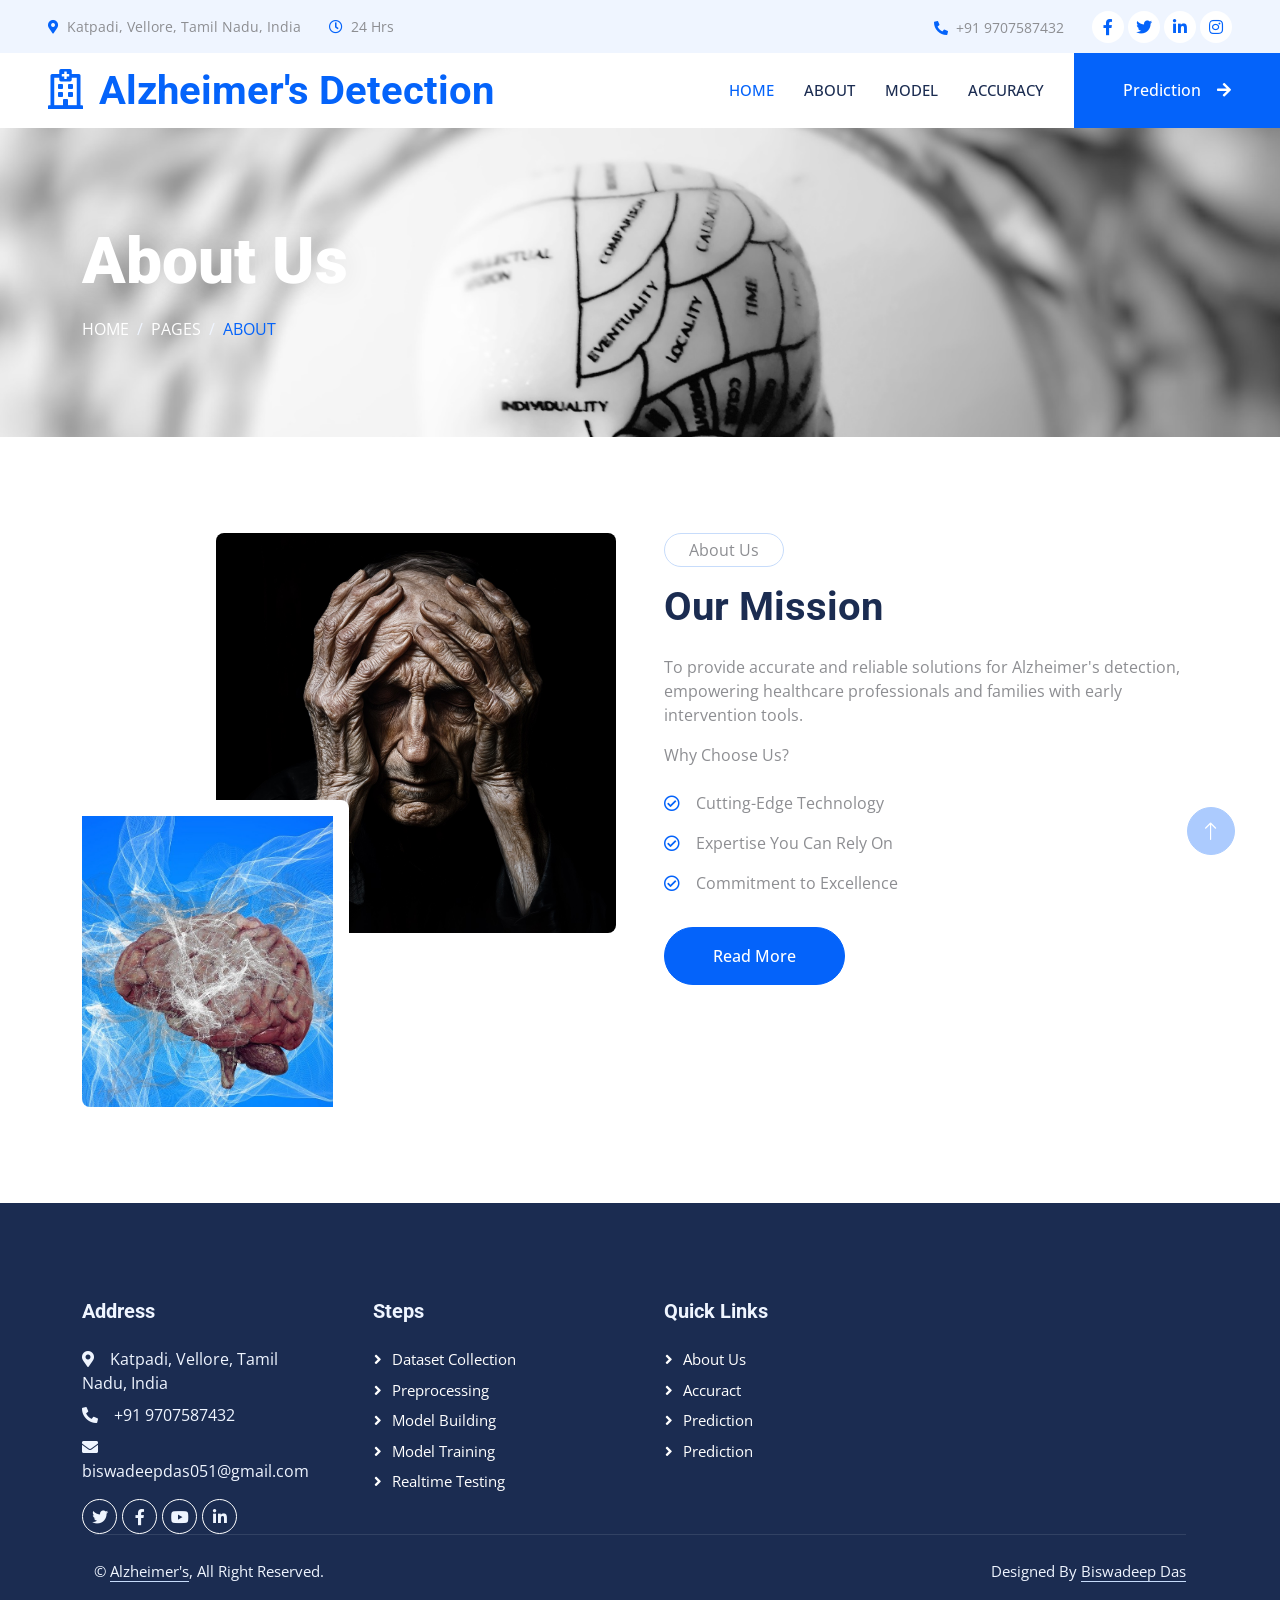
<file: templates/about.html>
<!DOCTYPE html>
<html lang="en">

<head>
    <meta charset="utf-8">
    <title>Alzheimer's Disease Detection</title>
    <meta content="width=device-width, initial-scale=1.0" name="viewport">
    <meta content="" name="keywords">
    <meta content="" name="description">

    <!-- Favicon -->
    <link href="../static/img/favicon.ico" rel="icon">

    <!-- Google Web Fonts -->
    <link rel="preconnect" href="https://fonts.googleapis.com">
    <link rel="preconnect" href="https://fonts.gstatic.com" crossorigin>
    <link href="https://fonts.googleapis.com/css2?family=Open+Sans:wght@400;500&family=Roboto:wght@500;700;900&display=swap" rel="stylesheet"> 

    <!-- Icon Font Stylesheet -->
    <link href="https://cdnjs.cloudflare.com/ajax/libs/font-awesome/5.10.0/css/all.min.css" rel="stylesheet">
    <link href="https://cdn.jsdelivr.net/npm/bootstrap-icons@1.4.1/font/bootstrap-icons.css" rel="stylesheet">

    <!-- Libraries Stylesheet -->
    <link href="../static/lib/animate/animate.min.css" rel="stylesheet">
    <link href="../static/lib/owlcarousel/assets/owl.carousel.min.css" rel="stylesheet">
    <link href="../static/lib/tempusdominus/css/tempusdominus-bootstrap-4.min.css" rel="stylesheet" />

    <!-- Customized Bootstrap Stylesheet -->
    <link href="../static/css/bootstrap.min.css" rel="stylesheet">

    <!-- Template Stylesheet -->
    <link href="../static/css/style.css" rel="stylesheet">
</head>

<body>
    <!-- Spinner Start -->
    <div id="spinner" class="show bg-white position-fixed translate-middle w-100 vh-100 top-50 start-50 d-flex align-items-center justify-content-center">
        <div class="spinner-grow text-primary" style="width: 3rem; height: 3rem;" role="status">
            <span class="sr-only">Loading...</span>
        </div>
    </div>
    <!-- Spinner End -->


    <!-- Topbar Start -->
    <div class="container-fluid bg-light p-0 wow fadeIn" data-wow-delay="0.1s">
        <div class="row gx-0 d-none d-lg-flex">
            <div class="col-lg-7 px-5 text-start">
                <div class="h-100 d-inline-flex align-items-center py-3 me-4">
                    <small class="fa fa-map-marker-alt text-primary me-2"></small>
                    <small>Katpadi, Vellore, Tamil Nadu, India</small>
                </div>
                <div class="h-100 d-inline-flex align-items-center py-3">
                    <small class="far fa-clock text-primary me-2"></small>
                    <small>24 Hrs</small>
                </div>
            </div>
            <div class="col-lg-5 px-5 text-end">
                <div class="h-100 d-inline-flex align-items-center py-3 me-4">
                    <small class="fa fa-phone-alt text-primary me-2"></small>
                    <small>+91 9707587432</small>
                </div>
                <div class="h-100 d-inline-flex align-items-center">
                    <a class="btn btn-sm-square rounded-circle bg-white text-primary me-1" href=""><i class="fab fa-facebook-f"></i></a>
                    <a class="btn btn-sm-square rounded-circle bg-white text-primary me-1" href=""><i class="fab fa-twitter"></i></a>
                    <a class="btn btn-sm-square rounded-circle bg-white text-primary me-1" href=""><i class="fab fa-linkedin-in"></i></a>
                    <a class="btn btn-sm-square rounded-circle bg-white text-primary me-0" href=""><i class="fab fa-instagram"></i></a>
                </div>
            </div>
        </div>
    </div>
    <!-- Topbar End -->


    <!-- Navbar Start -->
    <nav class="navbar navbar-expand-lg bg-white navbar-light sticky-top p-0 wow fadeIn" data-wow-delay="0.1s">
        <a href="/first" class="navbar-brand d-flex align-items-center px-4 px-lg-5">
            <h1 class="m-0 text-primary"><i class="far fa-hospital me-3"></i>Alzheimer's Detection</h1>
        </a>
        <button type="button" class="navbar-toggler me-4" data-bs-toggle="collapse" data-bs-target="#navbarCollapse">
            <span class="navbar-toggler-icon"></span>
        </button>
        <div class="collapse navbar-collapse" id="navbarCollapse">
            <div class="navbar-nav ms-auto p-4 p-lg-0">
                <a href="/first" class="nav-item nav-link active">Home</a>
                <a href="/about" class="nav-item nav-link">About</a>
                <a href="/model" class="nav-item nav-link">Model</a>
                <a href="/chart" class="nav-item nav-link">Accuracy</a>
            </div>
            <a href="/index" class="btn btn-primary rounded-0 py-4 px-lg-5 d-none d-lg-block">Prediction<i class="fa fa-arrow-right ms-3"></i></a>
        </div>
    </nav>
    <!-- Navbar End -->

    <!-- Page Header Start -->
    <div class="container-fluid page-header py-5 mb-5 wow fadeIn" data-wow-delay="0.1s">
        <div class="container py-5">
            <h1 class="display-3 text-white mb-3 animated slideInDown">About Us</h1>
            <nav aria-label="breadcrumb animated slideInDown">
                <ol class="breadcrumb text-uppercase mb-0">
                    <li class="breadcrumb-item"><a class="text-white" href="#">Home</a></li>
                    <li class="breadcrumb-item"><a class="text-white" href="#">Pages</a></li>
                    <li class="breadcrumb-item text-primary active" aria-current="page">About</li>
                </ol>
            </nav>
        </div>
    </div>
    <!-- Page Header End -->


        <!-- About Start -->
    <div class="container-xxl py-5">
        <div class="container">
            <div class="row g-5">
                <div class="col-lg-6 wow fadeIn" data-wow-delay="0.1s">
                    <div class="d-flex flex-column">
                        <img class="img-fluid rounded w-75 align-self-end" src="../static/img/about-1.jpg" alt="">
                        <img class="img-fluid rounded w-50 bg-white pt-3 pe-3" src="../static/img/about-2.jpg" alt="" style="margin-top: -25%;">
                    </div>
                </div>
                <div class="col-lg-6 wow fadeIn" data-wow-delay="0.5s">
                    <p class="d-inline-block border rounded-pill py-1 px-4">About Us</p>
                    <h1 class="mb-4">Our Mission</h1>
                    <p>To provide accurate and reliable solutions for Alzheimer's detection, empowering healthcare professionals and families with early intervention tools.</p>
                    <p class="mb-4">Why Choose Us?</p>
                    <p><i class="far fa-check-circle text-primary me-3"></i>Cutting-Edge Technology</p>
                    <p><i class="far fa-check-circle text-primary me-3"></i>Expertise You Can Rely On</p>
                    <p><i class="far fa-check-circle text-primary me-3"></i>Commitment to Excellence</p>
                    <a class="btn btn-primary rounded-pill py-3 px-5 mt-3" href="/about">Read More</a>
                </div>
            </div>
        </div>
    </div>
    <!-- About End -->

  <!-- Footer Start -->
    <div class="container-fluid bg-dark text-light footer mt-5 pt-5 wow fadeIn" data-wow-delay="0.1s">
        <div class="container py-5">
            <div class="row g-5">
                <div class="col-lg-3 col-md-6">
                    <h5 class="text-light mb-4">Address</h5>
                    <p class="mb-2"><i class="fa fa-map-marker-alt me-3"></i>Katpadi, Vellore, Tamil Nadu, India</p>
                    <p class="mb-2"><i class="fa fa-phone-alt me-3"></i>+91 9707587432</p>
                    <p class="mb-2"><i class="fa fa-envelope me-3"></i>biswadeepdas051@gmail.com</p>
                    <div class="d-flex pt-2">
                        <a class="btn btn-outline-light btn-social rounded-circle" href=""><i class="fab fa-twitter"></i></a>
                        <a class="btn btn-outline-light btn-social rounded-circle" href=""><i class="fab fa-facebook-f"></i></a>
                        <a class="btn btn-outline-light btn-social rounded-circle" href=""><i class="fab fa-youtube"></i></a>
                        <a class="btn btn-outline-light btn-social rounded-circle" href=""><i class="fab fa-linkedin-in"></i></a>
                    </div>
                </div>
                <div class="col-lg-3 col-md-6">
                    <h5 class="text-light mb-4">Steps</h5>
                    <a class="btn btn-link" href="">Dataset Collection</a>
                    <a class="btn btn-link" href="">Preprocessing</a>
                    <a class="btn btn-link" href="">Model Building</a>
                    <a class="btn btn-link" href="">Model Training</a>
                    <a class="btn btn-link" href="">Realtime Testing</a>
                </div>
                <div class="col-lg-3 col-md-6">
                    <h5 class="text-light mb-4">Quick Links</h5>
                    <a class="btn btn-link" href="/about">About Us</a>
                    <a class="btn btn-link" href="/chart">Accuract</a>
                    <a class="btn btn-link" href="/index">Prediction</a>
                    <a class="btn btn-link" href="/index">Prediction</a>
                   
                            </div>
        </div>
        <div class="container">
            <div class="copyright">
                <div class="row">
                    <div class="col-md-6 text-center text-md-start mb-3 mb-md-0">
                        &copy; <a class="border-bottom" href="#">Alzheimer's</a>, All Right Reserved.
                    </div>
                    <div class="col-md-6 text-center text-md-end">
                        <!--/*** This template is free as long as you keep the footer author’s credit link/attribution link/backlink. If you'd like to use the template without the footer author’s credit link/attribution link/backlink, you can purchase the Credit Removal License from "https://htmlcodex.com/credit-removal". Thank you for your support. ***/-->
                        Designed By <a class="border-bottom" href="https://github.com/bish-ds">Biswadeep Das</a>
                    </div>
                </div>
            </div>
        </div>
    </div>
    <!-- Footer End -->


    <!-- Back to Top -->
    <a href="#" class="btn btn-lg btn-primary btn-lg-square rounded-circle back-to-top"><i class="bi bi-arrow-up"></i></a>


    <!-- JavaScript Libraries -->
    <script src="https://code.jquery.com/jquery-3.4.1.min.js"></script>
    <script src="https://cdn.jsdelivr.net/npm/bootstrap@5.0.0/dist/js/bootstrap.bundle.min.js"></script>
    <script src="../static/lib/wow/wow.min.js"></script>
    <script src="../static/lib/easing/easing.min.js"></script>
    <script src="../static/lib/waypoints/waypoints.min.js"></script>
    <script src="../static/lib/counterup/counterup.min.js"></script>
    <script src="../static/lib/owlcarousel/owl.carousel.min.js"></script>
    <script src="../static/lib/tempusdominus/js/moment.min.js"></script>
    <script src="../static/lib/tempusdominus/js/moment-timezone.min.js"></script>
    <script src="../static/lib/tempusdominus/js/tempusdominus-bootstrap-4.min.js"></script>

    <!-- Template Javascript -->
    <script src="../static/js/main.js"></script>
</body>

</html>
</file>
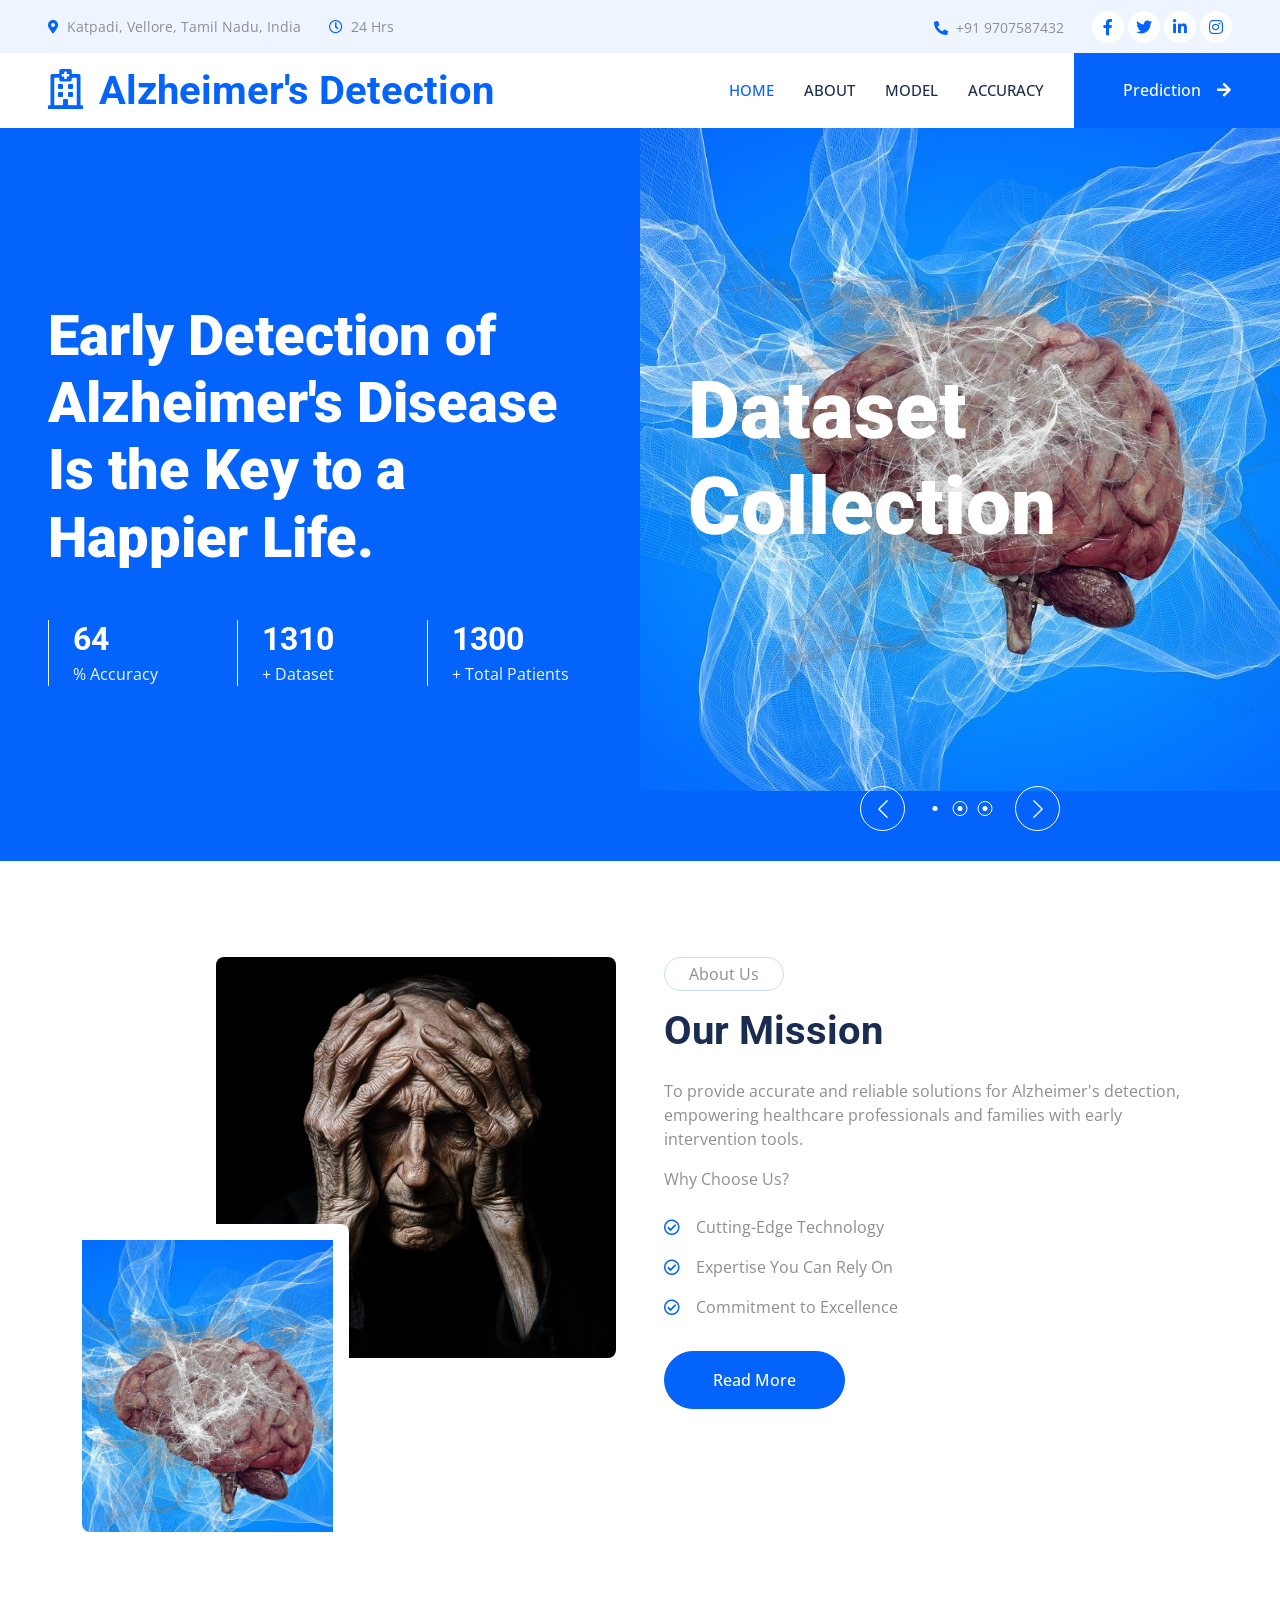
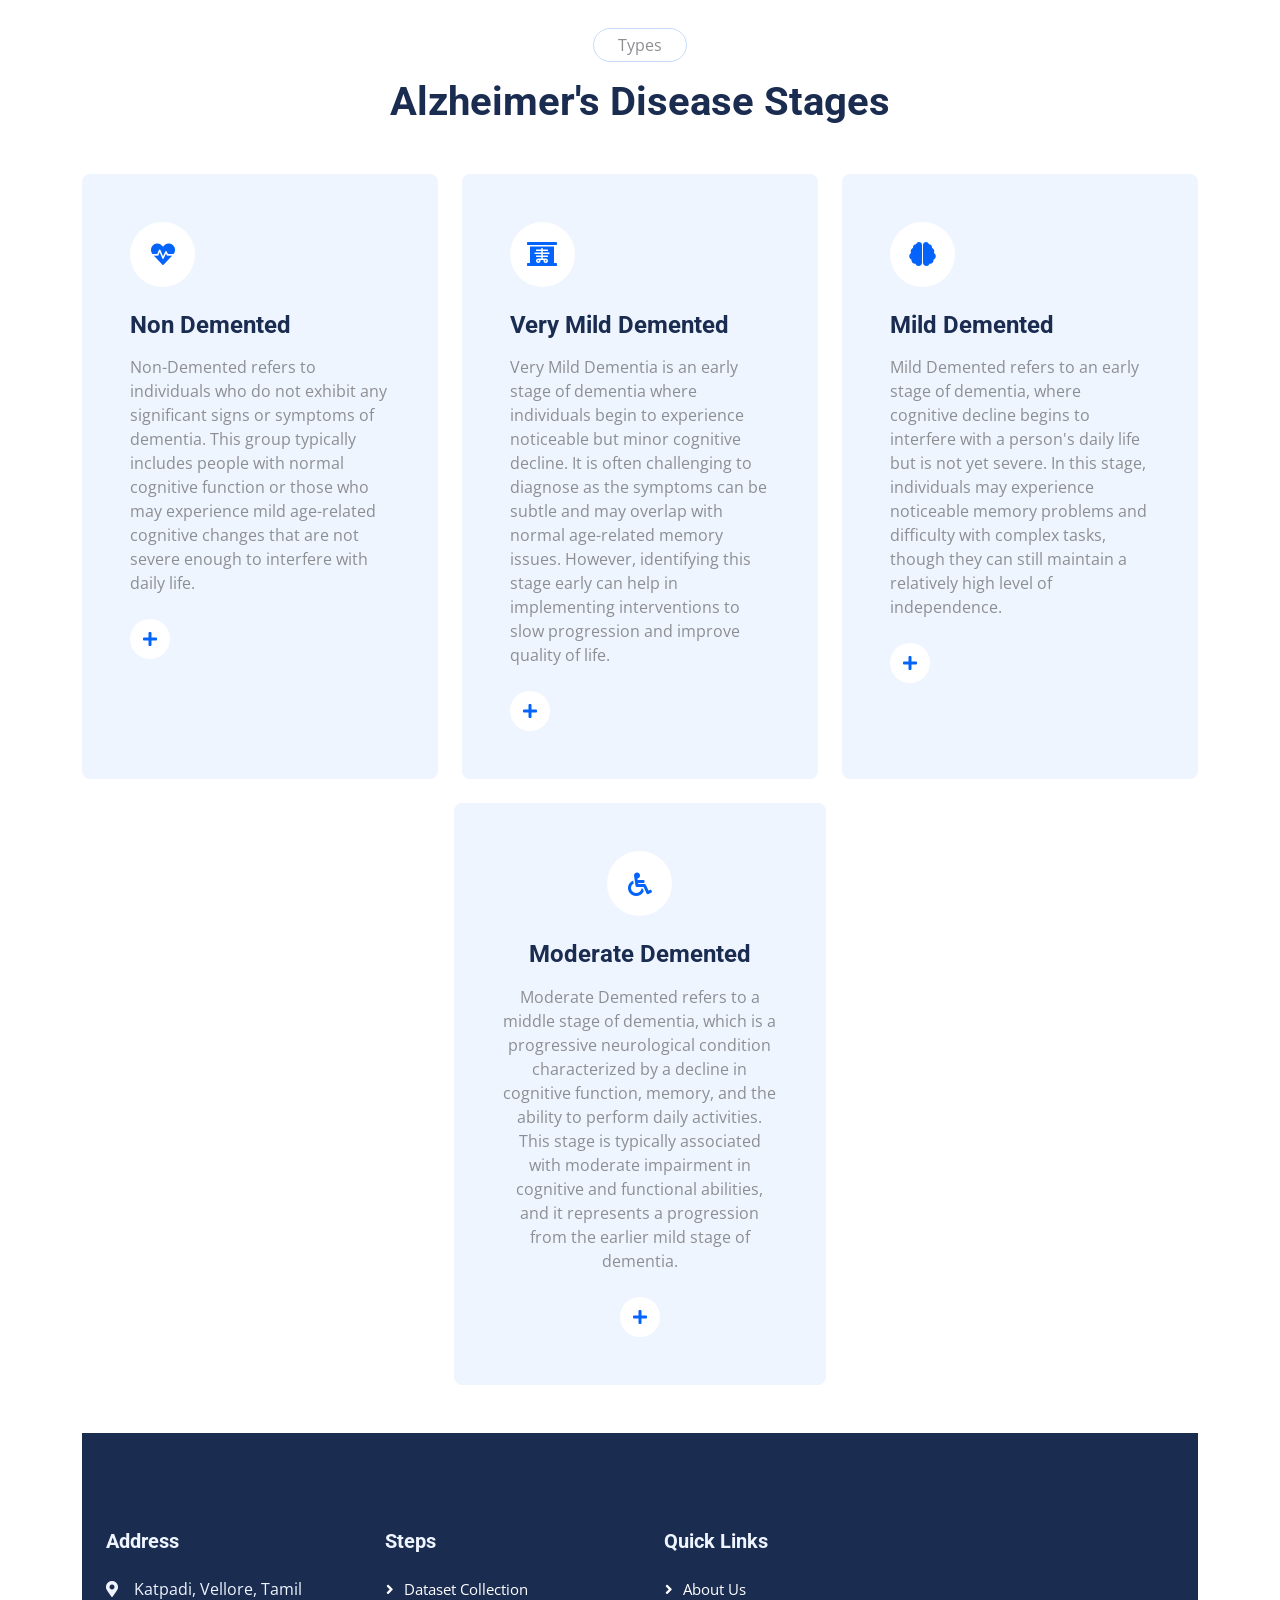
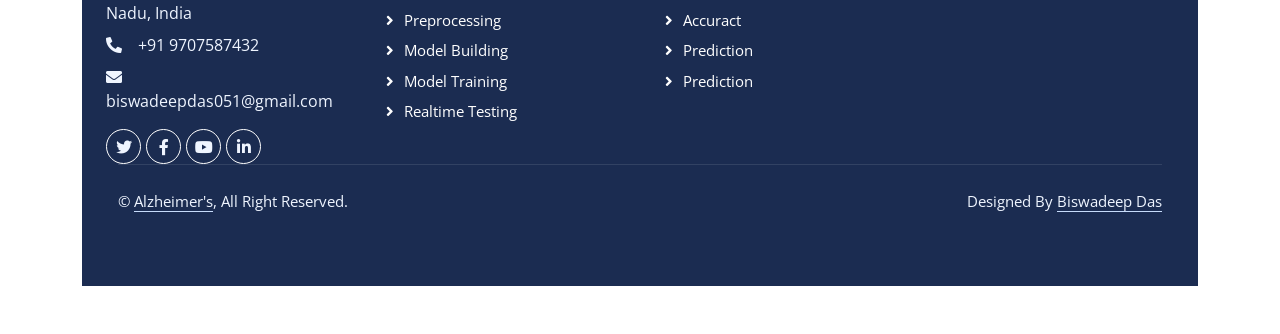
<file: templates/index1.html>
<!DOCTYPE html>
<html lang="en">

<head>
    <meta charset="utf-8">
    <title>Alzheimer's Disease Detection</title>
    <meta content="width=device-width, initial-scale=1.0" name="viewport">
    <meta content="" name="keywords">
    <meta content="" name="description">

    <!-- Favicon -->
    <link href="../static/img/favicon.ico" rel="icon">

    <!-- Google Web Fonts -->
    <link rel="preconnect" href="https://fonts.googleapis.com">
    <link rel="preconnect" href="https://fonts.gstatic.com" crossorigin>
    <link href="https://fonts.googleapis.com/css2?family=Open+Sans:wght@400;500&family=Roboto:wght@500;700;900&display=swap" rel="stylesheet"> 

    <!-- Icon Font Stylesheet -->
    <link href="https://cdnjs.cloudflare.com/ajax/libs/font-awesome/5.10.0/css/all.min.css" rel="stylesheet">
    <link href="https://cdn.jsdelivr.net/npm/bootstrap-icons@1.4.1/font/bootstrap-icons.css" rel="stylesheet">

    <!-- Libraries Stylesheet -->
    <link href="../static/lib/animate/animate.min.css" rel="stylesheet">
    <link href="../static/lib/owlcarousel/assets/owl.carousel.min.css" rel="stylesheet">
    <link href="../static/lib/tempusdominus/css/tempusdominus-bootstrap-4.min.css" rel="stylesheet" />

    <!-- Customized Bootstrap Stylesheet -->
    <link href="../static/css/bootstrap.min.css" rel="stylesheet">

    <!-- Template Stylesheet -->
    <link href="../static/css/style.css" rel="stylesheet">
</head>

<body>
    <!-- Spinner Start -->
    <div id="spinner" class="show bg-white position-fixed translate-middle w-100 vh-100 top-50 start-50 d-flex align-items-center justify-content-center">
        <div class="spinner-grow text-primary" style="width: 3rem; height: 3rem;" role="status">
            <span class="sr-only">Loading...</span>
        </div>
    </div>
    <!-- Spinner End -->


    <!-- Topbar Start -->
    <div class="container-fluid bg-light p-0 wow fadeIn" data-wow-delay="0.1s">
        <div class="row gx-0 d-none d-lg-flex">
            <div class="col-lg-7 px-5 text-start">
                <div class="h-100 d-inline-flex align-items-center py-3 me-4">
                    <small class="fa fa-map-marker-alt text-primary me-2"></small>
                    <small>Katpadi, Vellore, Tamil Nadu, India</small>
                </div>
                <div class="h-100 d-inline-flex align-items-center py-3">
                    <small class="far fa-clock text-primary me-2"></small>
                    <small>24 Hrs</small>
                </div>
            </div>
            <div class="col-lg-5 px-5 text-end">
                <div class="h-100 d-inline-flex align-items-center py-3 me-4">
                    <small class="fa fa-phone-alt text-primary me-2"></small>
                    <small>+91 9707587432</small>
                </div>
                <div class="h-100 d-inline-flex align-items-center">
                    <a class="btn btn-sm-square rounded-circle bg-white text-primary me-1" href=""><i class="fab fa-facebook-f"></i></a>
                    <a class="btn btn-sm-square rounded-circle bg-white text-primary me-1" href=""><i class="fab fa-twitter"></i></a>
                    <a class="btn btn-sm-square rounded-circle bg-white text-primary me-1" href=""><i class="fab fa-linkedin-in"></i></a>
                    <a class="btn btn-sm-square rounded-circle bg-white text-primary me-0" href=""><i class="fab fa-instagram"></i></a>
                </div>
            </div>
        </div>
    </div>
    <!-- Topbar End -->


    <!-- Navbar Start -->
    <nav class="navbar navbar-expand-lg bg-white navbar-light sticky-top p-0 wow fadeIn" data-wow-delay="0.1s">
        <a href="/first" class="navbar-brand d-flex align-items-center px-4 px-lg-5">
            <h1 class="m-0 text-primary"><i class="far fa-hospital me-3"></i>Alzheimer's Detection</h1>
        </a>
        <button type="button" class="navbar-toggler me-4" data-bs-toggle="collapse" data-bs-target="#navbarCollapse">
            <span class="navbar-toggler-icon"></span>
        </button>
        <div class="collapse navbar-collapse" id="navbarCollapse">
            <div class="navbar-nav ms-auto p-4 p-lg-0">
                <a href="/first" class="nav-item nav-link active">Home</a>
                <a href="/about" class="nav-item nav-link">About</a>
                <a href="/model" class="nav-item nav-link">Model</a>
                <a href="/chart" class="nav-item nav-link">Accuracy</a>
            </div>
            <a href="/index" class="btn btn-primary rounded-0 py-4 px-lg-5 d-none d-lg-block">Prediction<i class="fa fa-arrow-right ms-3"></i></a>
        </div>
    </nav>
    <!-- Navbar End -->


    <!-- Header Start -->
    <div class="container-fluid header bg-primary p-0 mb-5">
        <div class="row g-0 align-items-center flex-column-reverse flex-lg-row">
            <div class="col-lg-6 p-5 wow fadeIn" data-wow-delay="0.1s">
                <h1 class="display-4 text-white mb-5">Early Detection of Alzheimer's Disease Is the Key to a Happier Life.</h1>
                <div class="row g-4">
                    <div class="col-sm-4">
                        <div class="border-start border-light ps-4">
                            <h2 class="text-white mb-1" data-toggle="counter-up">98</h2>
                            <p class="text-light mb-0">% Accuracy</p>
                        </div>
                    </div>
                    <div class="col-sm-4">
                        <div class="border-start border-light ps-4">
                            <h2 class="text-white mb-1" data-toggle="counter-up">2000</h2>
                            <p class="text-light mb-0">+ Dataset</p>
                        </div>
                    </div>
                    <div class="col-sm-4">
                        <div class="border-start border-light ps-4">
                            <h2 class="text-white mb-1" data-toggle="counter-up">2000</h2>
                            <p class="text-light mb-0">+ Total Patients</p>
                        </div>
                    </div>
                </div>
            </div>
            <div class="col-lg-6 wow fadeIn" data-wow-delay="0.5s">
                <div class="owl-carousel header-carousel">
                    <div class="owl-carousel-item position-relative">
                        <img class="img-fluid" src="../static/img/carousel-1.jpg" alt="">
                        <div class="owl-carousel-text">
                            <h1 class="display-1 text-white mb-0">Dataset Collection</h1>
                        </div>
                    </div>
                    <div class="owl-carousel-item position-relative">
                        <img class="img-fluid" src="../static/img/carousel-2.jpg" alt="">
                        <div class="owl-carousel-text">
                            <h1 class="display-1 text-white mb-0">Model Training</h1>
                        </div>
                    </div>
                    <div class="owl-carousel-item position-relative">
                        <img class="img-fluid" src="../static/img/carousel-3.jpg" alt="">
                        <div class="owl-carousel-text">
                            <h1 class="display-1 text-white mb-0">Prediction</h1>
                        </div>
                    </div>
                </div>
            </div>
        </div>
    </div>
    <!-- Header End -->


    <!-- About Start -->
    <div class="container-xxl py-5">
        <div class="container">
            <div class="row g-5">
                <div class="col-lg-6 wow fadeIn" data-wow-delay="0.1s">
                    <div class="d-flex flex-column">
                        <img class="img-fluid rounded w-75 align-self-end" src="../static/img/about-1.jpg" alt="">
                        <img class="img-fluid rounded w-50 bg-white pt-3 pe-3" src="../static/img/about-2.jpg" alt="" style="margin-top: -25%;">
                    </div>
                </div>
                <div class="col-lg-6 wow fadeIn" data-wow-delay="0.5s">
                    <p class="d-inline-block border rounded-pill py-1 px-4">About Us</p>
                    <h1 class="mb-4">Our Mission</h1>
                    <p>To provide accurate and reliable solutions for Alzheimer's detection, empowering healthcare professionals and families with early intervention tools.</p>
                    <p class="mb-4">Why Choose Us?</p>
                    <p><i class="far fa-check-circle text-primary me-3"></i>Cutting-Edge Technology</p>
                    <p><i class="far fa-check-circle text-primary me-3"></i>Expertise You Can Rely On</p>
                    <p><i class="far fa-check-circle text-primary me-3"></i>Commitment to Excellence</p>
                    <a class="btn btn-primary rounded-pill py-3 px-5 mt-3" href="/about">Read More</a>
                </div>
            </div>
        </div>
    </div>
    <!-- About End -->


    <!-- Service Start -->
    <div class="container-xxl py-5">
        <div class="container">
            <div class="text-center mx-auto mb-5 wow fadeInUp" data-wow-delay="0.1s" style="max-width: 600px;">
                <p class="d-inline-block border rounded-pill py-1 px-4">Types</p>
                <h1>Alzheimer's Disease Stages</h1>
            </div>
            <div class="row g-4">
                <div class="col-lg-4 col-md-6 wow fadeInUp" data-wow-delay="0.1s">
                    <div class="service-item bg-light rounded h-100 p-5">
                        <div class="d-inline-flex align-items-center justify-content-center bg-white rounded-circle mb-4" style="width: 65px; height: 65px;">
                            <i class="fa fa-heartbeat text-primary fs-4"></i>
                        </div>
                        <h4 class="mb-3">Non Demented</h4>
                        <p class="mb-4">Non-Demented refers to individuals who do not exhibit any significant signs or symptoms of dementia. This group typically includes people with normal cognitive function or those who may experience mild age-related cognitive changes that are not severe enough to interfere with daily life.</p>
                        <a class="btn" href=""><i class="fa fa-plus text-primary me-3"></i>Read More</a>
                    </div>
                </div>
                <div class="col-lg-4 col-md-6 wow fadeInUp" data-wow-delay="0.3s">
                    <div class="service-item bg-light rounded h-100 p-5">
                        <div class="d-inline-flex align-items-center justify-content-center bg-white rounded-circle mb-4" style="width: 65px; height: 65px;">
                            <i class="fa fa-x-ray text-primary fs-4"></i>
                        </div>
                        <h4 class="mb-3">Very Mild Demented</h4>
                        <p class="mb-4">Very Mild Dementia is an early stage of dementia where individuals begin to experience noticeable but minor cognitive decline. It is often challenging to diagnose as the symptoms can be subtle and may overlap with normal age-related memory issues. However, identifying this stage early can help in implementing interventions to slow progression and improve quality of life.</p>
                        <a class="btn" href=""><i class="fa fa-plus text-primary me-3"></i>Read More</a>
                    </div>
                </div>
                <div class="col-lg-4 col-md-6 wow fadeInUp" data-wow-delay="0.5s">
                    <div class="service-item bg-light rounded h-100 p-5">
                        <div class="d-inline-flex align-items-center justify-content-center bg-white rounded-circle mb-4" style="width: 65px; height: 65px;">
                            <i class="fa fa-brain text-primary fs-4"></i>
                        </div>
                        <h4 class="mb-3">Mild Demented</h4>
                        <p class="mb-4">Mild Demented refers to an early stage of dementia, where cognitive decline begins to interfere with a person's daily life but is not yet severe. In this stage, individuals may experience noticeable memory problems and difficulty with complex tasks, though they can still maintain a relatively high level of independence.</p>
                        <a class="btn" href=""><i class="fa fa-plus text-primary me-3"></i>Read More</a>
                    </div>
                <center></div>
                <center><div class="col-lg-4 col-md-6 wow fadeInUp" data-wow-delay="0.1s">
                    <div class="service-item bg-light rounded h-100 p-5">
                        <div class="d-inline-flex align-items-center justify-content-center bg-white rounded-circle mb-4" style="width: 65px; height: 65px;">
                            <i class="fa fa-wheelchair text-primary fs-4"></i>
                        </div>
                       <center> <h4 class="mb-3">Moderate Demented</h4>
                       <center> <p class="mb-4">Moderate Demented refers to a middle stage of dementia, which is a progressive neurological condition characterized by a decline in cognitive function, memory, and the ability to perform daily activities. This stage is typically associated with moderate impairment in cognitive and functional abilities, and it represents a progression from the earlier mild stage of dementia.</p>
                        <center><a class="btn" href=""><i class="fa fa-plus text-primary me-3"></i>Read More</a>
                    </div>
                       </div>
    </div>
    <!-- Service End -->


    

    <!-- Footer Start -->
    <div class="container-fluid bg-dark text-light footer mt-5 pt-5 wow fadeIn" data-wow-delay="0.1s">
        <div class="container py-5">
            <div class="row g-5">
                <div class="col-lg-3 col-md-6">
                    <h5 class="text-light mb-4">Address</h5>
                    <p class="mb-2"><i class="fa fa-map-marker-alt me-3"></i>Katpadi, Vellore, Tamil Nadu, India</p>
                    <p class="mb-2"><i class="fa fa-phone-alt me-3"></i>+91 9707587432</p>
                    <p class="mb-2"><i class="fa fa-envelope me-3"></i>biswadeepdas051@gmail.com</p>
                    <div class="d-flex pt-2">
                        <a class="btn btn-outline-light btn-social rounded-circle" href=""><i class="fab fa-twitter"></i></a>
                        <a class="btn btn-outline-light btn-social rounded-circle" href=""><i class="fab fa-facebook-f"></i></a>
                        <a class="btn btn-outline-light btn-social rounded-circle" href=""><i class="fab fa-youtube"></i></a>
                        <a class="btn btn-outline-light btn-social rounded-circle" href=""><i class="fab fa-linkedin-in"></i></a>
                    </div>
                </div>
                <div class="col-lg-3 col-md-6">
                    <h5 class="text-light mb-4">Steps</h5>
                    <a class="btn btn-link" href="">Dataset Collection</a>
                    <a class="btn btn-link" href="">Preprocessing</a>
                    <a class="btn btn-link" href="">Model Building</a>
                    <a class="btn btn-link" href="">Model Training</a>
                    <a class="btn btn-link" href="">Realtime Testing</a>
                </div>
                <div class="col-lg-3 col-md-6">
                    <h5 class="text-light mb-4">Quick Links</h5>
                    <a class="btn btn-link" href="/about">About Us</a>
                    <a class="btn btn-link" href="/chart">Accuract</a>
                    <a class="btn btn-link" href="/index">Prediction</a>
                    <a class="btn btn-link" href="/index">Prediction</a>
                   
                            </div>
        </div>
        <div class="container">
            <div class="copyright">
                <div class="row">
                    <div class="col-md-6 text-center text-md-start mb-3 mb-md-0">
                        &copy; <a class="border-bottom" href="#">Alzheimer's</a>, All Right Reserved.
                    </div>
                    <div class="col-md-6 text-center text-md-end">
                        <!--/*** This template is free as long as you keep the footer author’s credit link/attribution link/backlink. If you'd like to use the template without the footer author’s credit link/attribution link/backlink, you can purchase the Credit Removal License from "https://htmlcodex.com/credit-removal". Thank you for your support. ***/-->
                        Designed By <a class="border-bottom" href="https://github.com/bish-ds">Biswadeep Das</a>
                    </div>
                </div>
            </div>
        </div>
    </div>
    <!-- Footer End -->


    <!-- Back to Top -->
    <a href="#" class="btn btn-lg btn-primary btn-lg-square rounded-circle back-to-top"><i class="bi bi-arrow-up"></i></a>


    <!-- JavaScript Libraries -->
    <script src="https://code.jquery.com/jquery-3.4.1.min.js"></script>
    <script src="https://cdn.jsdelivr.net/npm/bootstrap@5.0.0/dist/js/bootstrap.bundle.min.js"></script>
    <script src="../static/lib/wow/wow.min.js"></script>
    <script src="../static/lib/easing/easing.min.js"></script>
    <script src="../static/lib/waypoints/waypoints.min.js"></script>
    <script src="../static/lib/counterup/counterup.min.js"></script>
    <script src="../static/lib/owlcarousel/owl.carousel.min.js"></script>
    <script src="../static/lib/tempusdominus/js/moment.min.js"></script>
    <script src="../static/lib/tempusdominus/js/moment-timezone.min.js"></script>
    <script src="../static/lib/tempusdominus/js/tempusdominus-bootstrap-4.min.js"></script>

    <!-- Template Javascript -->
    <script src="../static/js/main.js"></script>
</body>

</html>
</file>
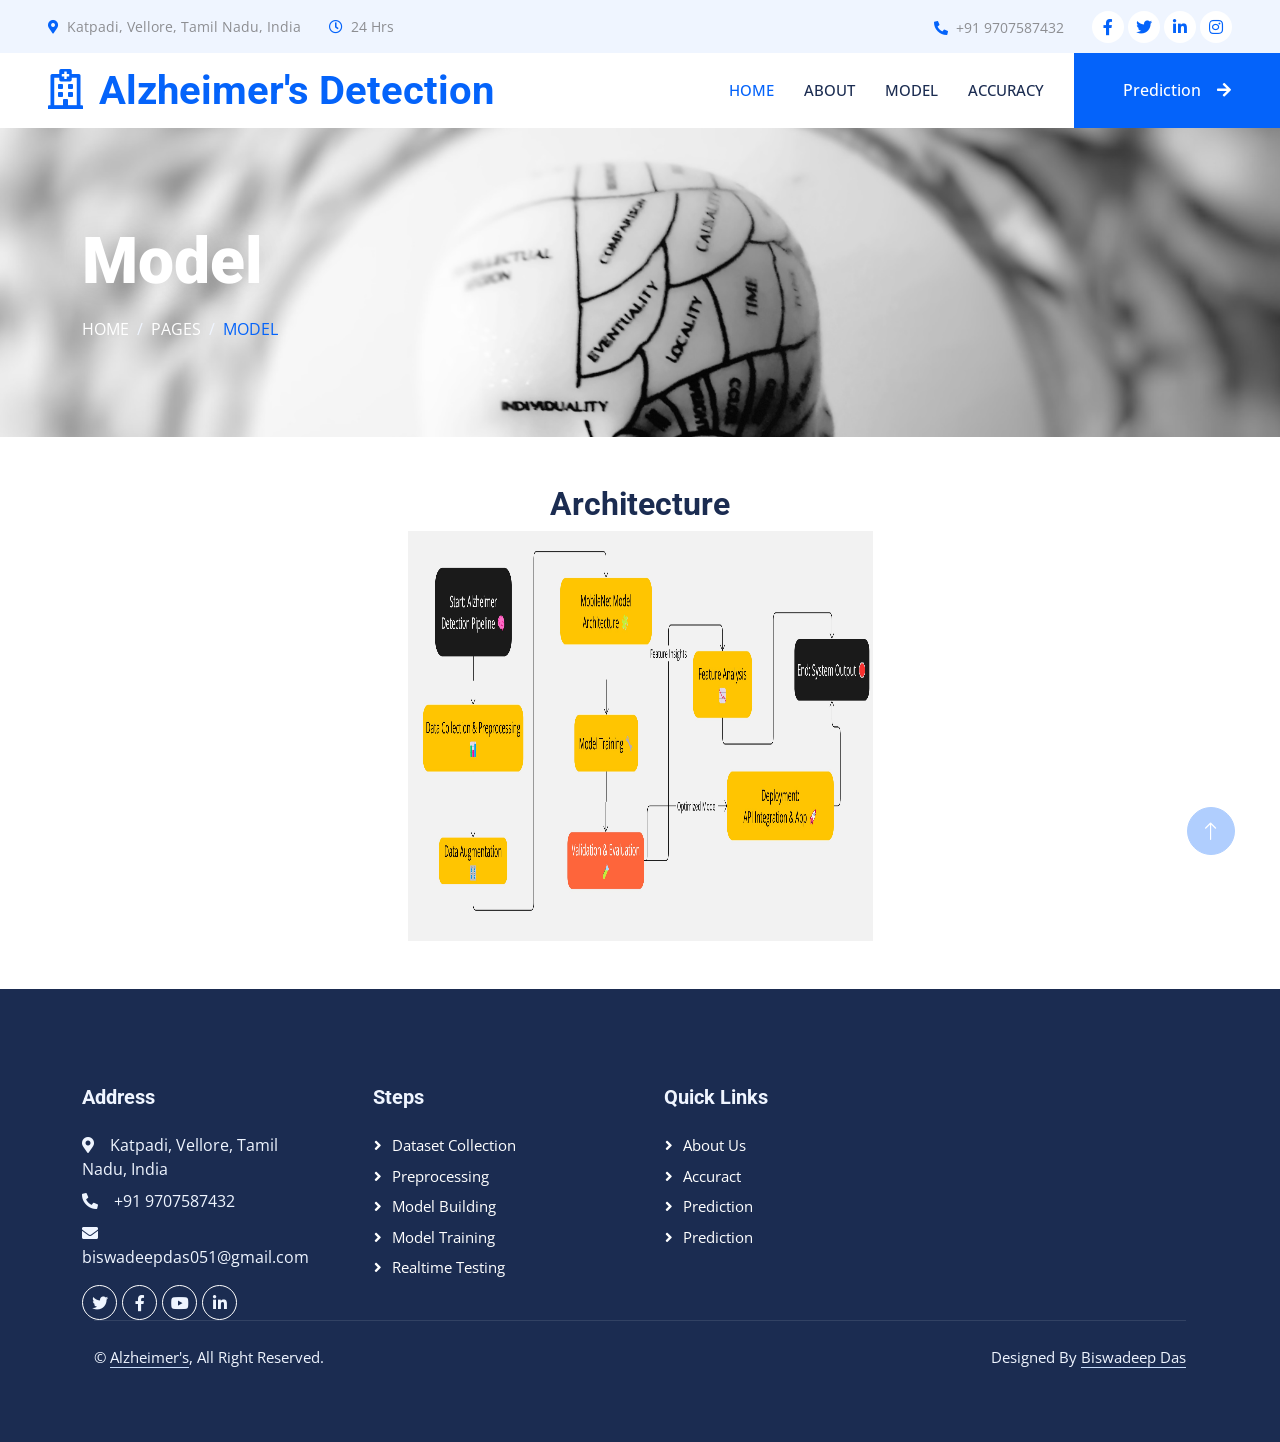
<file: templates/model.html>
<!DOCTYPE html>
<html lang="en">

<head>
    <meta charset="utf-8">
    <title>Alzheimer's Disease Detection</title>
    <meta content="width=device-width, initial-scale=1.0" name="viewport">
    <meta content="" name="keywords">
    <meta content="" name="description">

    <!-- Favicon -->
    <link href="../static/img/favicon.ico" rel="icon">

    <!-- Google Web Fonts -->
    <link rel="preconnect" href="https://fonts.googleapis.com">
    <link rel="preconnect" href="https://fonts.gstatic.com" crossorigin>
    <link href="https://fonts.googleapis.com/css2?family=Open+Sans:wght@400;500&family=Roboto:wght@500;700;900&display=swap" rel="stylesheet"> 

    <!-- Icon Font Stylesheet -->
    <link href="https://cdnjs.cloudflare.com/ajax/libs/font-awesome/5.10.0/css/all.min.css" rel="stylesheet">
    <link href="https://cdn.jsdelivr.net/npm/bootstrap-icons@1.4.1/font/bootstrap-icons.css" rel="stylesheet">

    <!-- Libraries Stylesheet -->
    <link href="../static/lib/animate/animate.min.css" rel="stylesheet">
    <link href="../static/lib/owlcarousel/assets/owl.carousel.min.css" rel="stylesheet">
    <link href="../static/lib/tempusdominus/css/tempusdominus-bootstrap-4.min.css" rel="stylesheet" />

    <!-- Customized Bootstrap Stylesheet -->
    <link href="../static/css/bootstrap.min.css" rel="stylesheet">

    <!-- Template Stylesheet -->
    <link href="../static/css/style.css" rel="stylesheet">
</head>

<body>
    <!-- Spinner Start -->
    <div id="spinner" class="show bg-white position-fixed translate-middle w-100 vh-100 top-50 start-50 d-flex align-items-center justify-content-center">
        <div class="spinner-grow text-primary" style="width: 3rem; height: 3rem;" role="status">
            <span class="sr-only">Loading...</span>
        </div>
    </div>
    <!-- Spinner End -->


    <!-- Topbar Start -->
    <div class="container-fluid bg-light p-0 wow fadeIn" data-wow-delay="0.1s">
        <div class="row gx-0 d-none d-lg-flex">
            <div class="col-lg-7 px-5 text-start">
                <div class="h-100 d-inline-flex align-items-center py-3 me-4">
                    <small class="fa fa-map-marker-alt text-primary me-2"></small>
                    <small>Katpadi, Vellore, Tamil Nadu, India</small>
                </div>
                <div class="h-100 d-inline-flex align-items-center py-3">
                    <small class="far fa-clock text-primary me-2"></small>
                    <small>24 Hrs</small>
                </div>
            </div>
            <div class="col-lg-5 px-5 text-end">
                <div class="h-100 d-inline-flex align-items-center py-3 me-4">
                    <small class="fa fa-phone-alt text-primary me-2"></small>
                    <small>+91 9707587432</small>
                </div>
                <div class="h-100 d-inline-flex align-items-center">
                    <a class="btn btn-sm-square rounded-circle bg-white text-primary me-1" href=""><i class="fab fa-facebook-f"></i></a>
                    <a class="btn btn-sm-square rounded-circle bg-white text-primary me-1" href=""><i class="fab fa-twitter"></i></a>
                    <a class="btn btn-sm-square rounded-circle bg-white text-primary me-1" href=""><i class="fab fa-linkedin-in"></i></a>
                    <a class="btn btn-sm-square rounded-circle bg-white text-primary me-0" href=""><i class="fab fa-instagram"></i></a>
                </div>
            </div>
        </div>
    </div>
    <!-- Topbar End -->


    <!-- Navbar Start -->
    <nav class="navbar navbar-expand-lg bg-white navbar-light sticky-top p-0 wow fadeIn" data-wow-delay="0.1s">
        <a href="/first" class="navbar-brand d-flex align-items-center px-4 px-lg-5">
            <h1 class="m-0 text-primary"><i class="far fa-hospital me-3"></i>Alzheimer's Detection</h1>
        </a>
        <button type="button" class="navbar-toggler me-4" data-bs-toggle="collapse" data-bs-target="#navbarCollapse">
            <span class="navbar-toggler-icon"></span>
        </button>
        <div class="collapse navbar-collapse" id="navbarCollapse">
            <div class="navbar-nav ms-auto p-4 p-lg-0">
                <a href="/first" class="nav-item nav-link active">Home</a>
                <a href="/about" class="nav-item nav-link">About</a>
                <a href="/model" class="nav-item nav-link">Model</a>
                <a href="/chart" class="nav-item nav-link">Accuracy</a>
            </div>
            <a href="/index" class="btn btn-primary rounded-0 py-4 px-lg-5 d-none d-lg-block">Prediction<i class="fa fa-arrow-right ms-3"></i></a>
        </div>
    </nav>
    <!-- Navbar End -->

    <!-- Page Header Start -->
    <div class="container-fluid page-header py-5 mb-5 wow fadeIn" data-wow-delay="0.1s">
        <div class="container py-5">
            <h1 class="display-3 text-white mb-3 animated slideInDown">Model</h1>
            <nav aria-label="breadcrumb animated slideInDown">
                <ol class="breadcrumb text-uppercase mb-0">
                    <li class="breadcrumb-item"><a class="text-white" href="#">Home</a></li>
                    <li class="breadcrumb-item"><a class="text-white" href="#">Pages</a></li>
                    <li class="breadcrumb-item text-primary active" aria-current="page">Model</li>
                </ol>
            </nav>
        </div>
    </div>
    <!-- Page Header End -->


        <!-- ======= Work Process Section ======= -->
<section id="work-process" class="work-process">
  <div class="container">
    <div class="section-title" data-aos="fade-up">
      <center>
        <h2>Architecture</h2>
      </center>
    </div>

    <center>
      <div class="row content">
        <center>
          <div class="col-md-5" data-aos="fade-right">
            <center>
              <img 
                src="../static/img/architecture.jpg" 
                class="img-fluid" 
                alt="Architecture" 
                style="max-width: 100%; height: auto; width: 1600px; height:410px;">
            </center>
          </div>
        </center>
      </div>
    </center>
  </div>
</section>
<!-- End Work Process Section -->    


  <!-- Footer Start -->
    <div class="container-fluid bg-dark text-light footer mt-5 pt-5 wow fadeIn" data-wow-delay="0.1s">
        <div class="container py-5">
            <div class="row g-5">
                <div class="col-lg-3 col-md-6">
                    <h5 class="text-light mb-4">Address</h5>
                    <p class="mb-2"><i class="fa fa-map-marker-alt me-3"></i>Katpadi, Vellore, Tamil Nadu, India</p>
                    <p class="mb-2"><i class="fa fa-phone-alt me-3"></i>+91 9707587432</p>
                    <p class="mb-2"><i class="fa fa-envelope me-3"></i>biswadeepdas051@gmail.com</p>
                    <div class="d-flex pt-2">
                        <a class="btn btn-outline-light btn-social rounded-circle" href=""><i class="fab fa-twitter"></i></a>
                        <a class="btn btn-outline-light btn-social rounded-circle" href=""><i class="fab fa-facebook-f"></i></a>
                        <a class="btn btn-outline-light btn-social rounded-circle" href=""><i class="fab fa-youtube"></i></a>
                        <a class="btn btn-outline-light btn-social rounded-circle" href=""><i class="fab fa-linkedin-in"></i></a>
                    </div>
                </div>
                <div class="col-lg-3 col-md-6">
                    <h5 class="text-light mb-4">Steps</h5>
                    <a class="btn btn-link" href="">Dataset Collection</a>
                    <a class="btn btn-link" href="">Preprocessing</a>
                    <a class="btn btn-link" href="">Model Building</a>
                    <a class="btn btn-link" href="">Model Training</a>
                    <a class="btn btn-link" href="">Realtime Testing</a>
                </div>
                <div class="col-lg-3 col-md-6">
                    <h5 class="text-light mb-4">Quick Links</h5>
                    <a class="btn btn-link" href="/about">About Us</a>
                    <a class="btn btn-link" href="/chart">Accuract</a>
                    <a class="btn btn-link" href="/index">Prediction</a>
                    <a class="btn btn-link" href="/index">Prediction</a>
                   
                            </div>
        </div>
        <div class="container">
            <div class="copyright">
                <div class="row">
                    <div class="col-md-6 text-center text-md-start mb-3 mb-md-0">
                        &copy; <a class="border-bottom" href="#">Alzheimer's</a>, All Right Reserved.
                    </div>
                    <div class="col-md-6 text-center text-md-end">
                        <!--/*** This template is free as long as you keep the footer author’s credit link/attribution link/backlink. If you'd like to use the template without the footer author’s credit link/attribution link/backlink, you can purchase the Credit Removal License from "https://htmlcodex.com/credit-removal". Thank you for your support. ***/-->
                        Designed By <a class="border-bottom" href="https://github.com/bish-ds">Biswadeep Das</a>
                    </div>
                </div>
            </div>
        </div>
    </div>
    <!-- Footer End -->


    <!-- Back to Top -->
    <a href="#" class="btn btn-lg btn-primary btn-lg-square rounded-circle back-to-top"><i class="bi bi-arrow-up"></i></a>


    <!-- JavaScript Libraries -->
    <script src="https://code.jquery.com/jquery-3.4.1.min.js"></script>
    <script src="https://cdn.jsdelivr.net/npm/bootstrap@5.0.0/dist/js/bootstrap.bundle.min.js"></script>
    <script src="../static/lib/wow/wow.min.js"></script>
    <script src="../static/lib/easing/easing.min.js"></script>
    <script src="../static/lib/waypoints/waypoints.min.js"></script>
    <script src="../static/lib/counterup/counterup.min.js"></script>
    <script src="../static/lib/owlcarousel/owl.carousel.min.js"></script>
    <script src="../static/lib/tempusdominus/js/moment.min.js"></script>
    <script src="../static/lib/tempusdominus/js/moment-timezone.min.js"></script>
    <script src="../static/lib/tempusdominus/js/tempusdominus-bootstrap-4.min.js"></script>

    <!-- Template Javascript -->
    <script src="../static/js/main.js"></script>
</body>

</html>
</file>
<file: static/css/style.css>
/********** Template CSS **********/
:root {
    --primary: #0463FA;
    --light: #EFF5FF;
    --dark: #1B2C51;
}

.fw-medium {
    font-weight: 500 !important;
}

.fw-bold {
    font-weight: 700 !important;
}

.fw-black {
    font-weight: 900 !important;
}

.back-to-top {
    position: fixed;
    display: none;
    right: 45px;
    bottom: 45px;
    z-index: 99;
}


/*** Spinner ***/
#spinner {
    opacity: 0;
    visibility: hidden;
    transition: opacity .5s ease-out, visibility 0s linear .5s;
    z-index: 99999;
}

#spinner.show {
    transition: opacity .5s ease-out, visibility 0s linear 0s;
    visibility: visible;
    opacity: 1;
}


/*** Button ***/
.btn {
    font-weight: 500;
    transition: .5s;
}

.btn.btn-primary,
.btn.btn-secondary {
    color: #FFFFFF;
}

.btn-square {
    width: 38px;
    height: 38px;
}

.btn-sm-square {
    width: 32px;
    height: 32px;
}

.btn-lg-square {
    width: 48px;
    height: 48px;
}

.btn-square,
.btn-sm-square,
.btn-lg-square {
    padding: 0;
    display: flex;
    align-items: center;
    justify-content: center;
    font-weight: normal;
}


/*** Navbar ***/
.navbar .dropdown-toggle::after {
    border: none;
    content: "\f107";
    font-family: "Font Awesome 5 Free";
    font-weight: 900;
    vertical-align: middle;
    margin-left: 8px;
}

.navbar .navbar-nav .nav-link {
    margin-right: 30px;
    padding: 25px 0;
    color: #FFFFFF;
    font-size: 15px;
    font-weight: 500;
    text-transform: uppercase;
    outline: none;
}

.navbar .navbar-nav .nav-link:hover,
.navbar .navbar-nav .nav-link.active {
    color: var(--primary);
}

@media (max-width: 991.98px) {
    .navbar .navbar-nav .nav-link  {
        margin-right: 0;
        padding: 10px 0;
    }

    .navbar .navbar-nav {
        border-top: 1px solid #EEEEEE;
    }
}

.navbar .navbar-brand,
.navbar a.btn {
    height: 75px;
}

.navbar .navbar-nav .nav-link {
    color: var(--dark);
    font-weight: 500;
}

.navbar.sticky-top {
    top: -100px;
    transition: .5s;
}

@media (min-width: 992px) {
    .navbar .nav-item .dropdown-menu {
        display: block;
        border: none;
        margin-top: 0;
        top: 150%;
        opacity: 0;
        visibility: hidden;
        transition: .5s;
    }

    .navbar .nav-item:hover .dropdown-menu {
        top: 100%;
        visibility: visible;
        transition: .5s;
        opacity: 1;
    }
}


/*** Header ***/
.header-carousel .owl-carousel-text {
    position: absolute;
    width: 100%;
    height: 100%;
    padding: 3rem;
    top: 0;
    left: 0;
    display: flex;
    align-items: center;
    justify-content: center;
    text-shadow: 0 0 30px rgba(0, 0, 0, .1);
}

.header-carousel .owl-nav {
    position: absolute;
    width: 200px;
    height: 45px;
    bottom: 30px;
    left: 50%;
    transform: translateX(-50%);
    display: flex;
    justify-content: space-between;
}

.header-carousel .owl-nav .owl-prev,
.header-carousel .owl-nav .owl-next {
    width: 45px;
    height: 45px;
    display: flex;
    align-items: center;
    justify-content: center;
    color: #FFFFFF;
    background: transparent;
    border: 1px solid #FFFFFF;
    border-radius: 45px;
    font-size: 22px;
    transition: .5s;
}

.header-carousel .owl-nav .owl-prev:hover,
.header-carousel .owl-nav .owl-next:hover {
    background: var(--primary);
    border-color: var(--primary);
}

.header-carousel .owl-dots {
    position: absolute;
    height: 45px;
    bottom: 30px;
    left: 50%;
    transform: translateX(-50%);
    display: flex;
    align-items: center;
    justify-content: center;
}

.header-carousel .owl-dot {
    position: relative;
    display: inline-block;
    margin: 0 5px;
    width: 15px;
    height: 15px;
    background: transparent;
    border: 1px solid #FFFFFF;
    border-radius: 15px;
    transition: .5s;
}

.header-carousel .owl-dot::after {
    position: absolute;
    content: "";
    width: 5px;
    height: 5px;
    top: 4px;
    left: 4px;
    background: #FFFFFF;
    border-radius: 5px;
}

.header-carousel .owl-dot.active {
    background: var(--primary);
    border-color: var(--primary);
}

.page-header {
    background: url(../img/header-page.jpg) top center no-repeat;
    background-size: cover;
    text-shadow: 0 0 30px rgba(0, 0, 0, .1);
}

.breadcrumb-item + .breadcrumb-item::before {
    color: var(--light);
}


/*** Service ***/
.service-item {
    transition: .5s;
}

.service-item:hover {
    margin-top: -10px;
    box-shadow: 0 .5rem 1.5rem rgba(0, 0, 0, .08);
}

.service-item .btn {
    width: 40px;
    height: 40px;
    display: inline-flex;
    align-items: center;
    background: #FFFFFF;
    border-radius: 40px;
    white-space: nowrap;
    overflow: hidden;
    transition: .5s;
}

.service-item:hover .btn {
    width: 140px;
}


/*** Feature ***/
@media (min-width: 992px) {
    .container.feature {
        max-width: 100% !important;
    }

    .feature-text  {
        padding-left: calc(((100% - 960px) / 2) + .75rem);
    }
}

@media (min-width: 1200px) {
    .feature-text  {
        padding-left: calc(((100% - 1140px) / 2) + .75rem);
    }
}

@media (min-width: 1400px) {
    .feature-text  {
        padding-left: calc(((100% - 1320px) / 2) + .75rem);
    }
}


/*** Team ***/
.team-item img {
    position: relative;
    top: 0;
    transition: .5s;
}

.team-item:hover img {
    top: -30px;
}

.team-item .team-text {
    position: relative;
    height: 100px;
    transition: .5s;
}

.team-item:hover .team-text {
    margin-top: -60px;
    height: 160px;
}

.team-item .team-text .team-social {
    opacity: 0;
    transition: .5s;
}

.team-item:hover .team-text .team-social {
    opacity: 1;
}

.team-item .team-social .btn {
    display: inline-flex;
    color: var(--primary);
    background: #FFFFFF;
    border-radius: 40px;
}

.team-item .team-social .btn:hover {
    color: #FFFFFF;
    background: var(--primary);
}


/*** Appointment ***/
.bootstrap-datetimepicker-widget.bottom {
    top: auto !important;
}

.bootstrap-datetimepicker-widget .table * {
    border-bottom-width: 0px;
}

.bootstrap-datetimepicker-widget .table th {
    font-weight: 500;
}

.bootstrap-datetimepicker-widget.dropdown-menu {
    padding: 10px;
    border-radius: 2px;
}

.bootstrap-datetimepicker-widget table td.active,
.bootstrap-datetimepicker-widget table td.active:hover {
    background: var(--primary);
}

.bootstrap-datetimepicker-widget table td.today::before {
    border-bottom-color: var(--primary);
}


/*** Testimonial ***/
.testimonial-carousel::before {
    position: absolute;
    content: "";
    top: 0;
    left: 0;
    height: 100%;
    width: 0;
    background: linear-gradient(to right, rgba(255, 255, 255, 1) 0%, rgba(255, 255, 255, 0) 100%);
    z-index: 1;
}

.testimonial-carousel::after {
    position: absolute;
    content: "";
    top: 0;
    right: 0;
    height: 100%;
    width: 0;
    background: linear-gradient(to left, rgba(255, 255, 255, 1) 0%, rgba(255, 255, 255, 0) 100%);
    z-index: 1;
}

@media (min-width: 768px) {
    .testimonial-carousel::before,
    .testimonial-carousel::after {
        width: 200px;
    }
}

@media (min-width: 992px) {
    .testimonial-carousel::before,
    .testimonial-carousel::after {
        width: 300px;
    }
}

.testimonial-carousel .owl-item .testimonial-text {
    background: var(--light);
    transform: scale(.8);
    transition: .5s;
}

.testimonial-carousel .owl-item.center .testimonial-text {
    background: var(--primary);
    transform: scale(1);
}

.testimonial-carousel .owl-item .testimonial-text *,
.testimonial-carousel .owl-item .testimonial-item img {
    transition: .5s;
}

.testimonial-carousel .owl-item.center .testimonial-text * {
    color: var(--light) !important;
}

.testimonial-carousel .owl-item.center .testimonial-item img {
    background: var(--primary) !important;
} 

.testimonial-carousel .owl-nav {
    position: absolute;
    width: 350px;
    top: 15px;
    left: 50%;
    transform: translateX(-50%);
    display: flex;
    justify-content: space-between;
    opacity: 0;
    transition: .5s;
    z-index: 1;
}

.testimonial-carousel:hover .owl-nav {
    width: 300px;
    opacity: 1;
}

.testimonial-carousel .owl-nav .owl-prev,
.testimonial-carousel .owl-nav .owl-next {
    position: relative;
    color: var(--primary);
    font-size: 45px;
    transition: .5s;
}

.testimonial-carousel .owl-nav .owl-prev:hover,
.testimonial-carousel .owl-nav .owl-next:hover {
    color: var(--dark);
}


/*** Footer ***/
.footer .btn.btn-social {
    margin-right: 5px;
    width: 35px;
    height: 35px;
    display: flex;
    align-items: center;
    justify-content: center;
    color: var(--light);
    border: 1px solid #FFFFFF;
    transition: .3s;
}

.footer .btn.btn-social:hover {
    color: var(--primary);
}

.footer .btn.btn-link {
    display: block;
    margin-bottom: 5px;
    padding: 0;
    text-align: left;
    color: #FFFFFF;
    font-size: 15px;
    font-weight: normal;
    text-transform: capitalize;
    transition: .3s;
}

.footer .btn.btn-link::before {
    position: relative;
    content: "\f105";
    font-family: "Font Awesome 5 Free";
    font-weight: 900;
    margin-right: 10px;
}

.footer .btn.btn-link:hover {
    color: var(--primary);
    letter-spacing: 1px;
    box-shadow: none;
}

.footer .copyright {
    padding: 25px 0;
    font-size: 15px;
    border-top: 1px solid rgba(256, 256, 256, .1);
}

.footer .copyright a {
    color: var(--light);
}

.footer .copyright a:hover {
    color: var(--primary);
}
</file>
